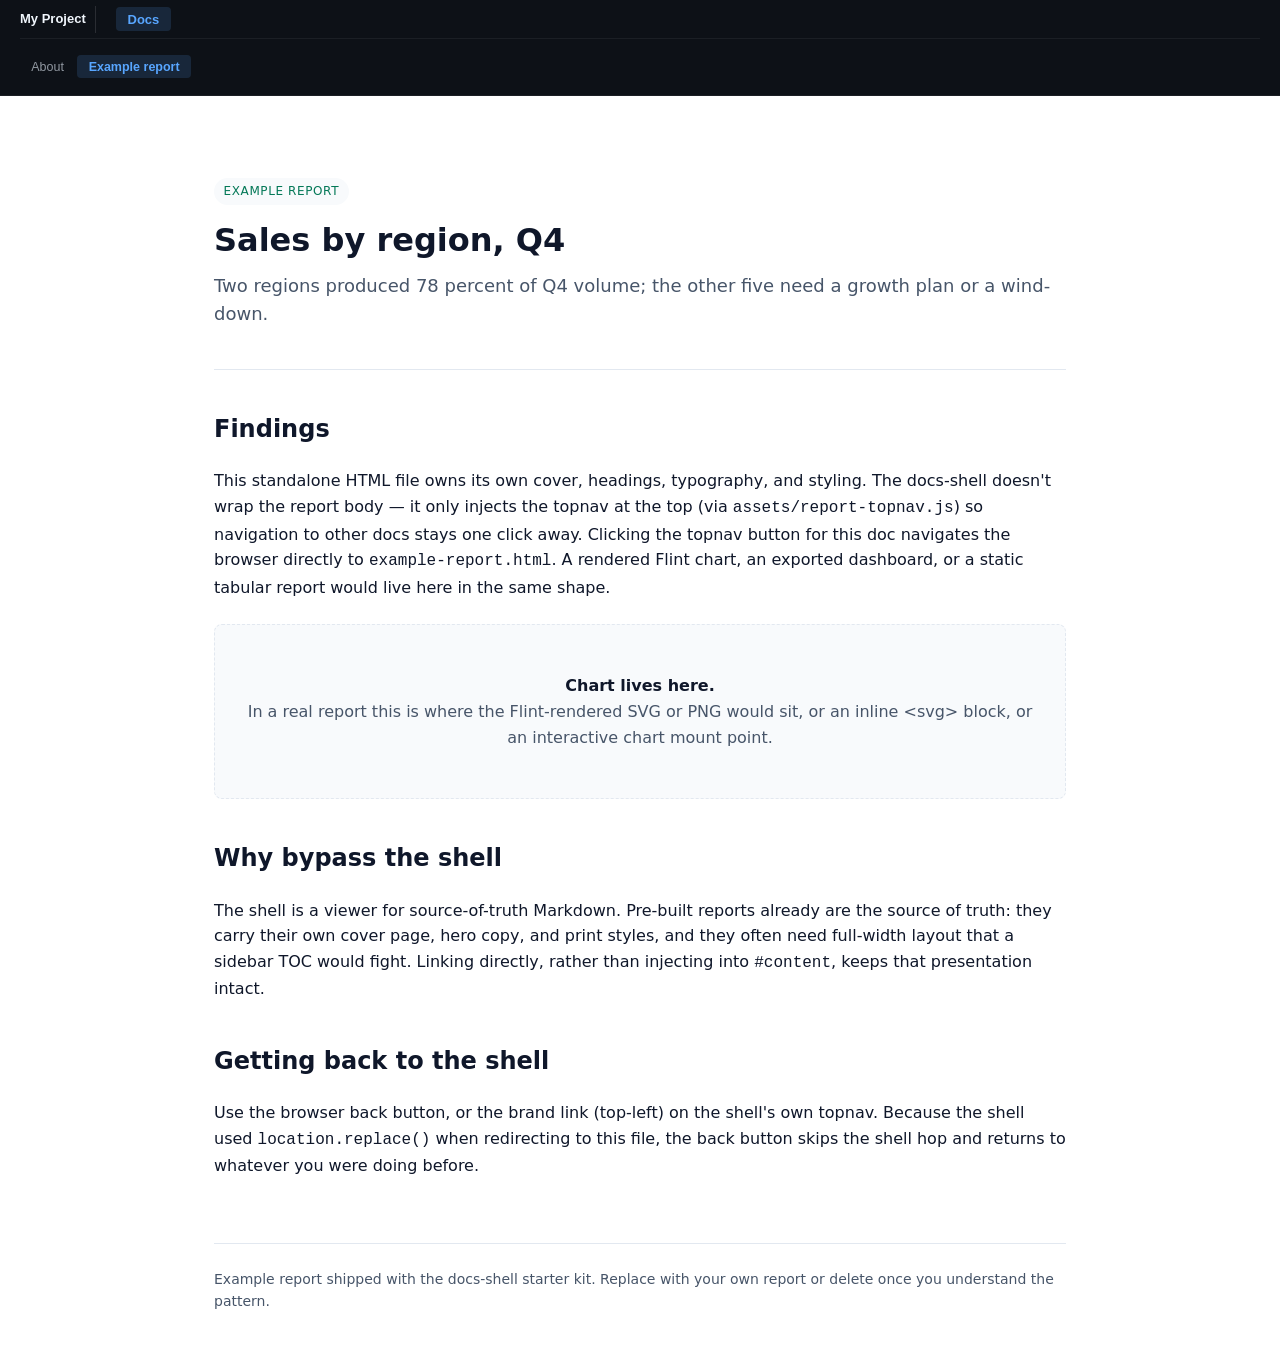
<file: .github/skills/docs-shell/starter/example-report.html>
<!doctype html>
<html lang="en">
<head>
<meta charset="utf-8">
<meta name="viewport" content="width=device-width,initial-scale=1">
<title>Example Report</title>
<style>
  :root {
    --accent: #10b981;
    --accent-emphasis: #047857;
    --fg: #0f172a;
    --fg-muted: #475569;
    --bg: #ffffff;
    --bg-subtle: #f8fafc;
    --border: #e2e8f0;
    --radius: 8px;
  }
  * { box-sizing: border-box; }
  body {
    font: 16px/1.6 -apple-system, BlinkMacSystemFont, "Segoe UI", system-ui, sans-serif;
    color: var(--fg);
    background: var(--bg);
    margin: 0;
    padding: 3rem 1.5rem;
    max-width: 900px;
    margin-inline: auto;
  }
  header.cover {
    padding: 2rem 0 2.5rem;
    border-bottom: 1px solid var(--border);
    margin-bottom: 2rem;
  }
  header.cover .eyebrow {
    display: inline-block;
    text-transform: uppercase;
    font-size: 0.75rem;
    letter-spacing: 0.05em;
    color: var(--accent-emphasis);
    background: var(--bg-subtle);
    padding: 0.25rem 0.6rem;
    border-radius: 999px;
    margin-bottom: 1rem;
  }
  header.cover h1 { margin: 0 0 0.75rem; font-size: 2rem; line-height: 1.2; }
  header.cover .big-idea { margin: 0; color: var(--fg-muted); font-size: 1.125rem; }
  main h2 { margin-top: 2.5rem; font-size: 1.5rem; }
  .chart-placeholder {
    background: var(--bg-subtle);
    border: 1px dashed var(--border);
    border-radius: var(--radius);
    padding: 3rem 1.5rem;
    text-align: center;
    color: var(--fg-muted);
    margin: 1.5rem 0;
  }
  .chart-placeholder strong { color: var(--fg); }
  footer {
    margin-top: 4rem;
    padding-top: 1.5rem;
    border-top: 1px solid var(--border);
    color: var(--fg-muted);
    font-size: 0.875rem;
  }
  a { color: var(--accent-emphasis); }
</style>
<script src="assets/report-topnav.js" defer></script>
</head>
<body>
  <header class="cover">
    <span class="eyebrow">Example report</span>
    <h1>Sales by region, Q4</h1>
    <p class="big-idea">Two regions produced 78 percent of Q4 volume; the other five need a growth plan or a wind-down.</p>
  </header>
  <main>
    <h2>Findings</h2>
    <p>This standalone HTML file owns its own cover, headings, typography, and styling. The docs-shell doesn't wrap the report body — it only injects the topnav at the top (via <code>assets/report-topnav.js</code>) so navigation to other docs stays one click away. Clicking the topnav button for this doc navigates the browser directly to <code>example-report.html</code>. A rendered Flint chart, an exported dashboard, or a static tabular report would live here in the same shape.</p>
    <div class="chart-placeholder">
      <strong>Chart lives here.</strong><br>
      In a real report this is where the Flint-rendered SVG or PNG would sit, or an inline &lt;svg&gt; block, or an interactive chart mount point.
    </div>
    <h2>Why bypass the shell</h2>
    <p>The shell is a viewer for source-of-truth Markdown. Pre-built reports already are the source of truth: they carry their own cover page, hero copy, and print styles, and they often need full-width layout that a sidebar TOC would fight. Linking directly, rather than injecting into <code>#content</code>, keeps that presentation intact.</p>
    <h2>Getting back to the shell</h2>
    <p>Use the browser back button, or the brand link (top-left) on the shell's own topnav. Because the shell used <code>location.replace()</code> when redirecting to this file, the back button skips the shell hop and returns to whatever you were doing before.</p>
  </main>
  <footer>
    Example report shipped with the docs-shell starter kit. Replace with your own report or delete once you understand the pattern.
  </footer>
</body>
</html>
</file>
